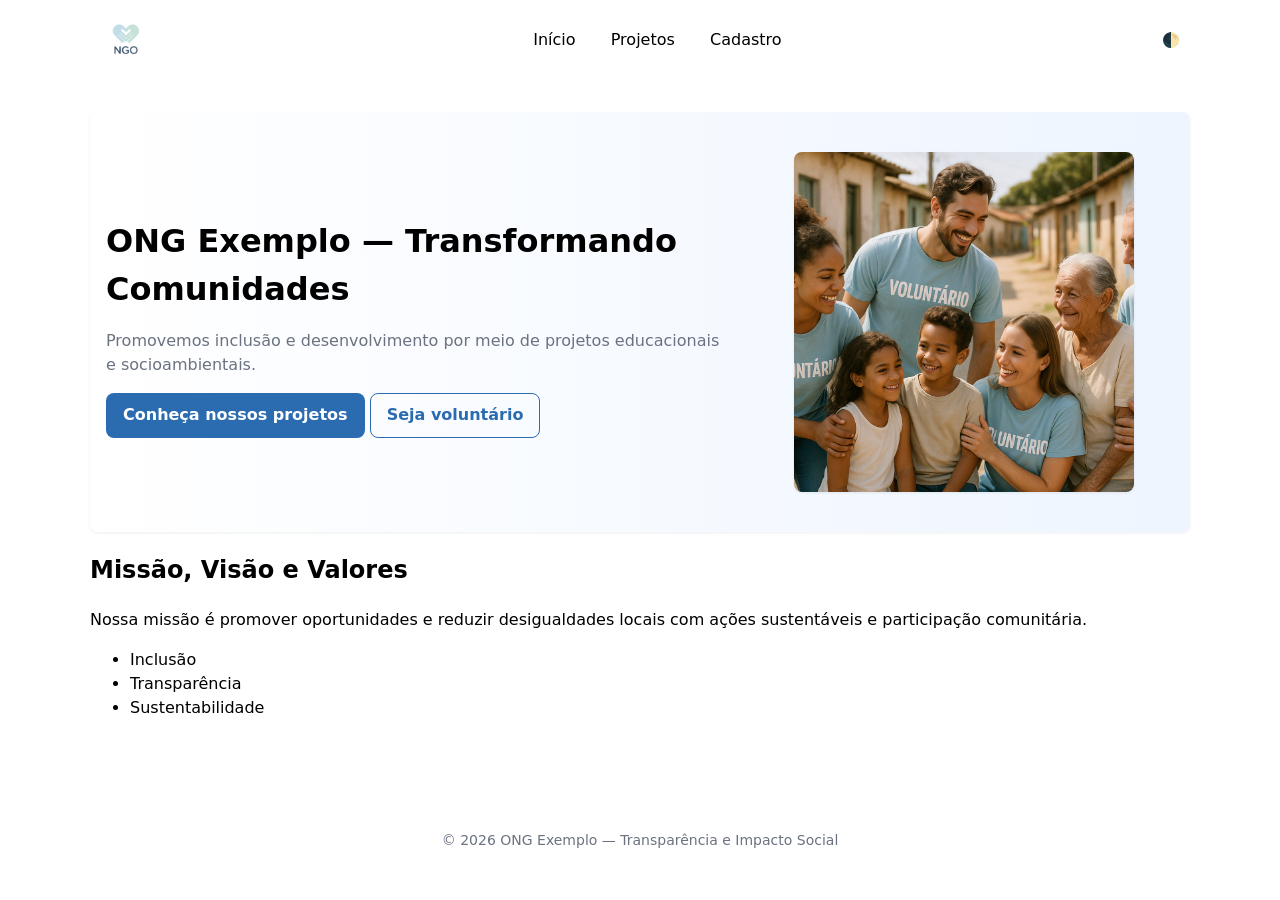
<file: index.html>
<!doctype html>
<html lang="pt-BR">
<head>
  <meta charset="utf-8">
  <meta name="viewport" content="width=device-width,initial-scale=1">
  <title>ONG Exemplo — Missão, Projetos e Como Ajudar</title>
  <meta name="description" content="Plataforma da ONG Exemplo: conheça a missão, projetos e como apoiar ou ser voluntário.">
  <link rel="stylesheet" href="assets/css/style.min.css">
</head>
<body>
  <a class="skip-link" href="#app">Pular para o conteúdo</a>

  <header class="site-header">
  <div class="container header-inner">
    <img src="assets/images/logo.png" alt="Logo ONG Exemplo" class="logo">

    <button class="nav-toggle" aria-label="Abrir menu"
      onclick="document.querySelector('.nav').classList.toggle('show')">
      <span></span>
    </button>

    <nav aria-label="Menu principal">
      <ul class="nav">
        <li><a href="index.html" data-link>Início</a></li>
        <li><a href="projetos.html" data-link>Projetos</a></li>
        <li><a href="cadastro.html" data-link>Cadastro</a></li>
      </ul>
    </nav>

    <button id="themeToggle"
            class="theme-toggle"
            type="button"
            aria-label="Alternar modo claro/escuro"
            aria-pressed="false">
      🌓
    </button>
  </div>
</header>

 <main id="app" class="container">
  </main>

  <footer class="site-footer">
    <div class="container">
      <p>&copy; <span id="ano"></span> ONG Exemplo — Transparência e Impacto Social</p>
    </div>
  </footer>


<script src="assets/js/main.min.js"></script>

<script src="assets/js/templates.js"></script>
<script src="assets/js/router.js"></script>
<script src="assets/js/form.js"></script>

</body>
</html>
</file>
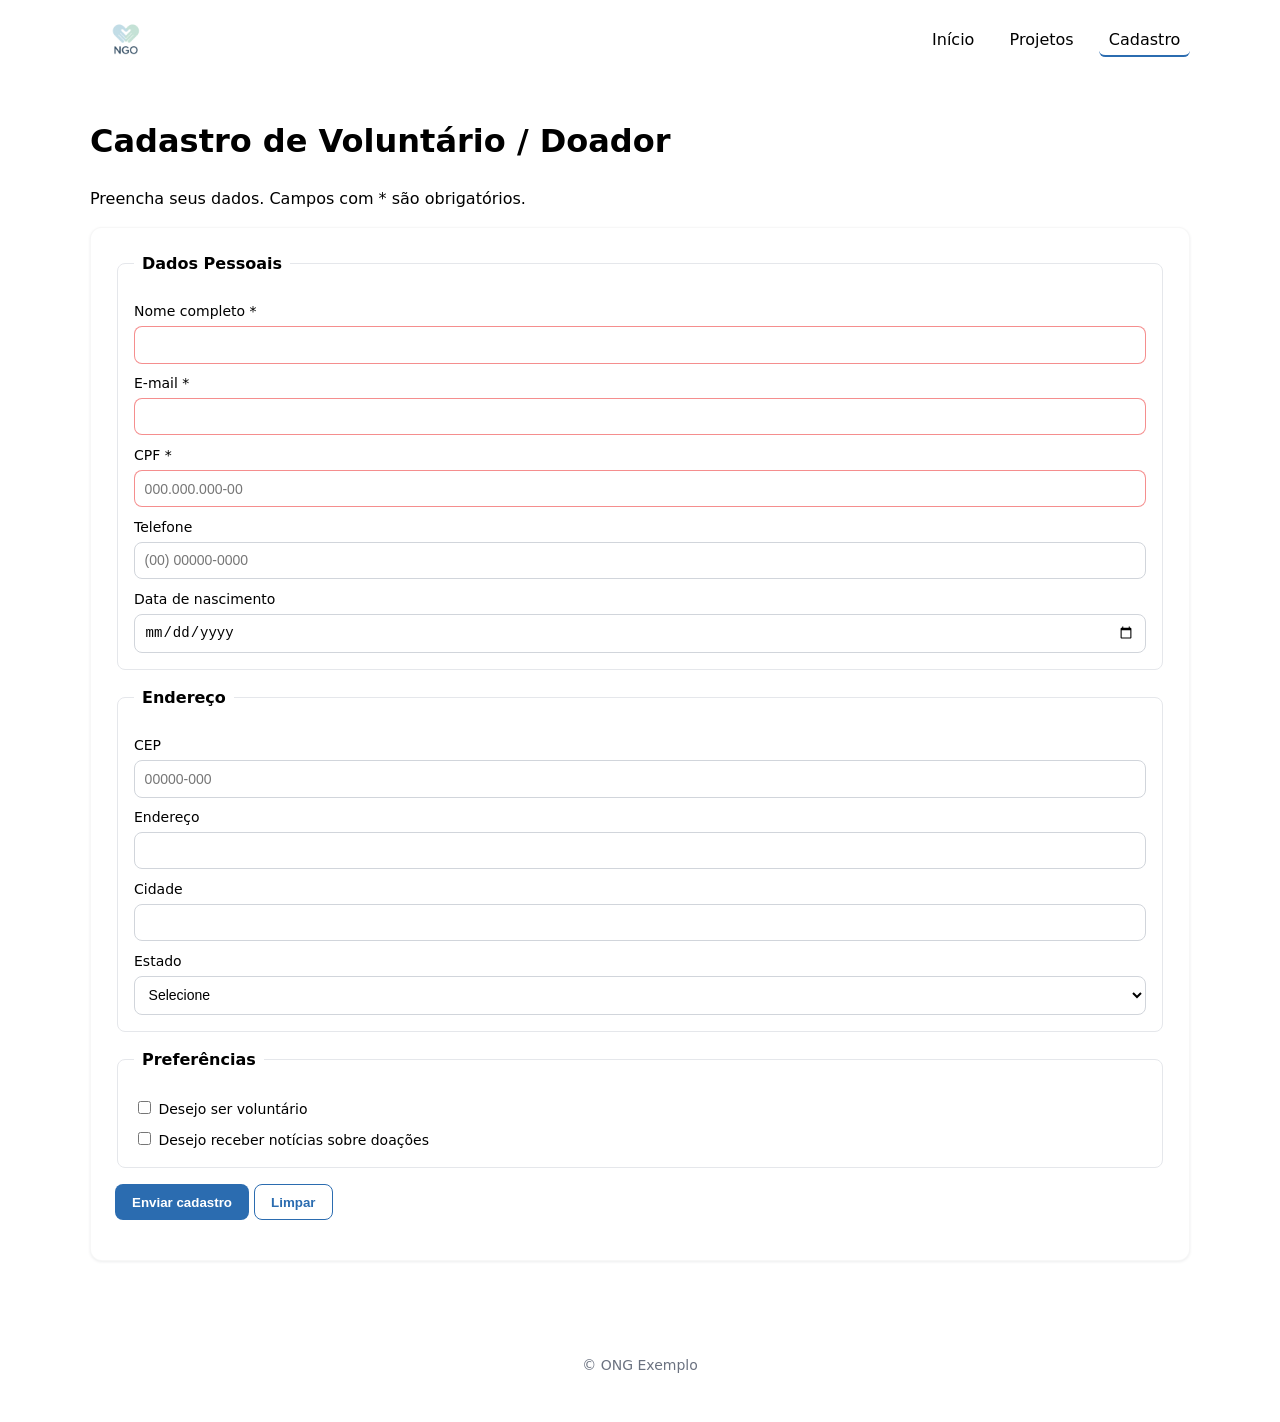
<file: cadastro.html>
<!doctype html>
<html lang="pt-BR">
<head>
  <meta charset="utf-8">
  <meta name="viewport" content="width=device-width,initial-scale=1">
  <title>Cadastro — ONG Exemplo</title>
  <meta name="description" content="Cadastro de voluntários e doadores da ONG Exemplo. Preencha o formulário para participar.">
  <link rel="stylesheet" href="assets/css/style.css">
</head>
<body>
  <a class="skip-link" href="#formCadastro">Pular para o formulário</a>

  <header class="site-header">
    <div class="container header-inner">
      <img src="assets/images/logo.png" alt="Logo ONG Exemplo" class="logo">
  <span></span>
</button>
<button class="nav-toggle" aria-label="Abrir menu"
  onclick="document.querySelector('.nav').classList.toggle('show')">
  <span></span>
</button>
      <nav aria-label="Menu principal">
        <ul class="nav">
          <li><a href="index.html">Início</a></li>
          <li><a href="projetos.html">Projetos</a></li>
          <li><a href="cadastro.html" aria-current="page">Cadastro</a></li>
        </ul>
      </nav>
    </div>
  </header>

  <main id="formCadastro" class="container">
    <h1>Cadastro de Voluntário / Doador</h1>
    <p>Preencha seus dados. Campos com <span aria-hidden="true">*</span> são obrigatórios.</p>

    <form id="cadastroForm" action="#" method="post" novalidate>
      <fieldset>
        <legend>Dados Pessoais</legend>

        <label for="nome">Nome completo <span aria-hidden="true">*</span></label>
        <input id="nome" name="nome" type="text" required minlength="3">

        <label for="email">E-mail <span aria-hidden="true">*</span></label>
        <input id="email" name="email" type="email" required>

        <label for="cpf">CPF <span aria-hidden="true">*</span></label>
        <input id="cpf" name="cpf" type="text" inputmode="numeric"
               pattern="^\d{3}\.\d{3}\.\d{3}\-\d{2}$"
               placeholder="000.000.000-00" required>

        <label for="telefone">Telefone</label>
        <input id="telefone" name="telefone" type="tel" inputmode="tel"
               placeholder="(00) 00000-0000">

        <label for="nascimento">Data de nascimento</label>
        <input id="nascimento" name="nascimento" type="date">

      </fieldset>

      <fieldset>
        <legend>Endereço</legend>

        <label for="cep">CEP</label>
        <input id="cep" name="cep" type="text" inputmode="numeric" placeholder="00000-000">

        <label for="endereco">Endereço</label>
        <input id="endereco" name="endereco" type="text">

        <label for="cidade">Cidade</label>
        <input id="cidade" name="cidade" type="text">

        <label for="estado">Estado</label>
        <select id="estado" name="estado">
          <option value="">Selecione</option>
          <option value="SP">SP</option>
          <option value="RJ">RJ</option>
          <!-- complete conforme necessário -->
        </select>
      </fieldset>

      <fieldset>
        <legend>Preferências</legend>
        <label>
          <input type="checkbox" name="voluntario"> Desejo ser voluntário
        </label>
        <label>
          <input type="checkbox" name="doador"> Desejo receber notícias sobre doações
        </label>
      </fieldset>

      <div class="form-actions">
        <button type="submit" class="btn">Enviar cadastro</button>
        <button type="reset" class="btn btn-outline">Limpar</button>
      </div>
      <p id="formMsg" role="status" aria-live="polite"></p>
    </form>
  </main>

  <footer class="site-footer">
    <div class="container">
      <p>&copy; ONG Exemplo</p>
    </div>
  </footer>

  <script src="assets/js/main.js" defer></script>
</body>
</html>
</file>
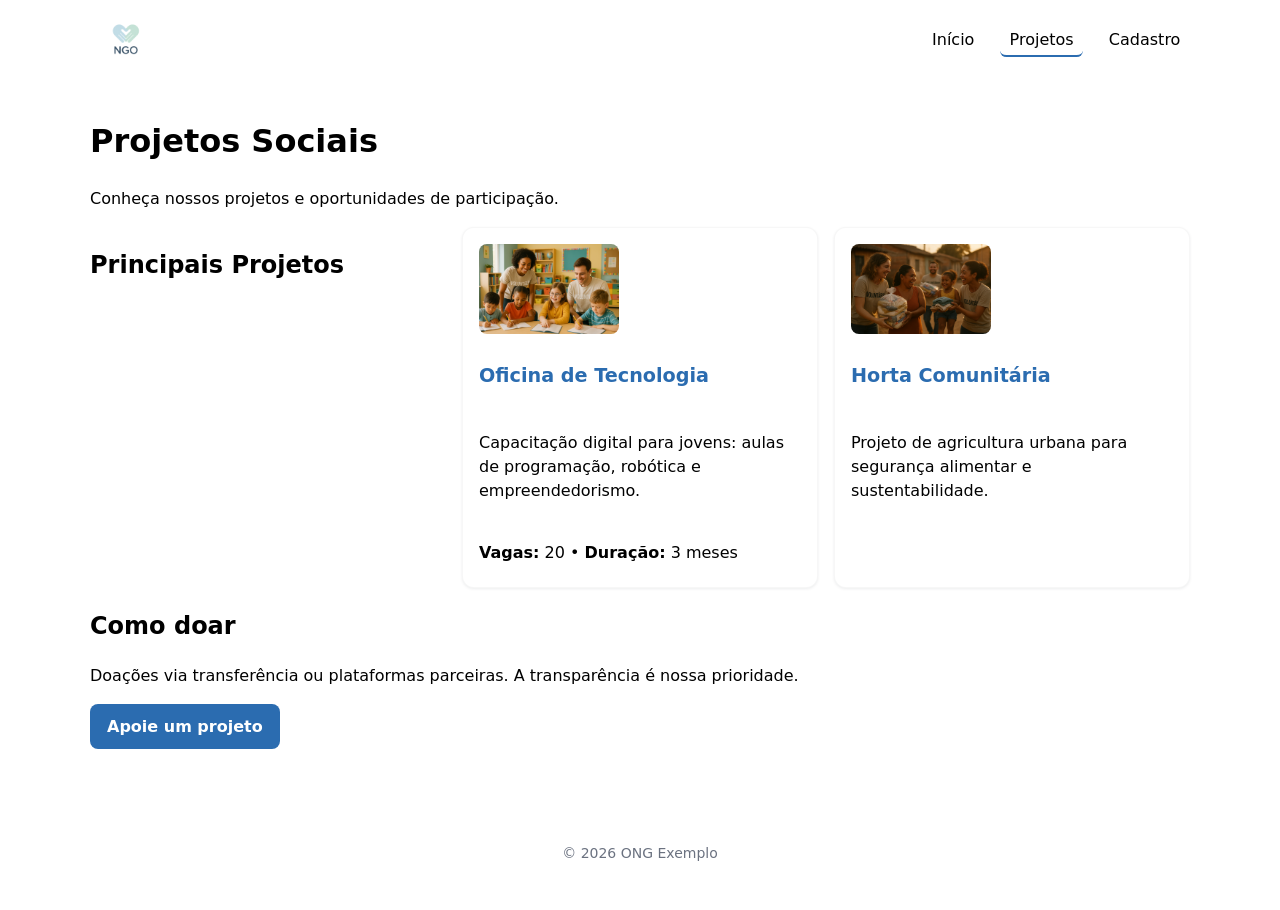
<file: projetos.html>
<!doctype html>
<html lang="pt-BR">
<head>
  <meta charset="utf-8" >
  <meta name="viewport" content="width=device-width, initial-scale=1">
  <title>Projetos — ONG Exemplo</title>
  <meta name="description" content="Listagem de projetos da ONG Exemplo, oportunidades de voluntariado e como doar.">
  <link rel="stylesheet" href="assets/css/style.css">
</head>
<body>
  <a class="skip-link" href="#projetos">Pular para o conteúdo</a>

  <header class="site-header">
    <div class="container header-inner">
      <img src="assets/images/logo.png" alt="Logo ONG Exemplo" class="logo">
      <button class="nav-toggle" aria-label="Abrir menu"
  onclick="document.querySelector('.nav').classList.toggle('show')">
  <span></span>
</button>
      <nav aria-label="Menu principal">
        <ul class="nav">
          <li><a href="index.html">Início</a></li>
          <li><a href="projetos.html" aria-current="page">Projetos</a></li>
          <li><a href="cadastro.html">Cadastro</a></li>
        </ul>
      </nav>
    </div>
  </header>

  <main id="projetos" class="container">
    <h1>Projetos Sociais</h1>
    <p>Conheça nossos projetos e oportunidades de participação.</p>

    <section class="project-list" aria-labelledby="lista-title">
      <h2 id="lista-title">Principais Projetos</h2>

      <article class="project" aria-labelledby="p1-title">
        <img src="assets/images/projeto-educacao.png" alt="Oficina de tecnologia">
        <h3 id="p1-title">Oficina de Tecnologia</h3>
        <p>Capacitação digital para jovens: aulas de programação, robótica e empreendedorismo.</p>
        <p><strong>Vagas:</strong> 20 • <strong>Duração:</strong> 3 meses</p>
      </article>

      <article class="project" aria-labelledby="p2-title">
        <img src="assets/images/projeto-doacoes.png" alt="Horta comunitária">
        <h3 id="p2-title">Horta Comunitária</h3>
        <p>Projeto de agricultura urbana para segurança alimentar e sustentabilidade.</p>
      </article>

    </section>

    <section class="donate" aria-labelledby="doa-title">
      <h2 id="doa-title">Como doar</h2>
      <p>Doações via transferência ou plataformas parceiras. A transparência é nossa prioridade.</p>
      <a class="btn" href="cadastro.html">Apoie um projeto</a>
    </section>

  </main>

  <footer class="site-footer">
    <div class="container">
      <p>&copy; <span id="ano2"></span> ONG Exemplo</p>
    </div>
  </footer>

  <script>document.getElementById('ano2').textContent = new Date().getFullYear();</script>
  <script src="assets/js/main.js" defer></script>
</body>
</html>
</file>
<file: assets/css/style.css>
/* assets/css/style.css */
@import url('base.css');
@import url('layout.css');
@import url('components.css');
@import url('utilities.css');
</file>
<file: assets/css/style.min.css>
@import url(base.css);@import url(layout.css);@import url(components.css);@import url(utilities.css);*,*::before,*::after{box-sizing:border-box}:root{--color-primary:#2b6cb0;--color-primary-light:#3b82f6;--color-primary-dark:#1d4b82;--color-secondary:#10b981;--color-accent:#f97316;--color-warning:#facc15;--color-danger:#ef4444;--color-muted:#6b7280;--color-dark:#111827;--surface:#f6f7fb;--surface-card:#ffffff;--border:#e5e7eb;--fs-xs:0.75rem;--fs-sm:0.875rem;--fs-base:1rem;--fs-lg:1.25rem;--fs-xl:1.5rem;--fs-2xl:2rem;--sp-1:0.5rem;--sp-2:1rem;--sp-3:1.5rem;--sp-4:2rem;--sp-5:3rem;--sp-6:4rem;body.dark-mode{--color-bg:#0f172a;--color-surface:#111827;--color-text:#f9fafb;--color-muted:#cbd5f5;--color-primary:#38bdf8;--color-border:rgba(248, 250, 252, 0.12)}body{background:var(--color-bg);color:var(--color-text)}--max-width:1100px;--radius-sm:4px;--radius-md:8px;--radius-lg:16px;--shadow-sm:0 1px 3px rgba(15, 23, 42, .08);--shadow-md:0 4px 16px rgba(15, 23, 42, .08);--shadow-lg:0 16px 30px rgba(15, 23, 42, .12)}html{font-size:16px;scroll-behavior:smooth}body{margin:0;font-family:system-ui,-apple-system,"Segoe UI",Roboto,"Helvetica Neue",Arial,sans-serif;background:var(--surface);color:var(--color-dark);line-height:1.5}img{max-width:100%;display:block}a{color:inherit;text-decoration:none}.container{width:min(90%, var(--max-width));margin:0 auto;padding:var(--sp-2) 0}.skip-link{position:absolute;left:-999px;top:auto;width:1px;height:1px;overflow:hidden}.skip-link:focus{left:10px;top:10px;width:auto;height:auto;background:#000;color:#fff;padding:.5rem 1rem;z-index:999}.btn{background:var(--color-primary);color:#fff;padding:.6rem 1rem;border-radius:.5rem;border:1px solid #fff0;font-weight:600;display:inline-block;transition:.15s;cursor:pointer}.btn:hover{background:var(--color-primary-dark)}.btn:focus-visible{outline:3px solid rgb(59 130 246 / .4);outline-offset:3px}.btn:active{transform:translateY(1px)}.btn[disabled],.btn.disabled{opacity:.6;cursor:not-allowed}.btn-outline{background:#fff0;color:var(--color-primary);border-color:var(--color-primary)}.btn-outline:hover{background:rgb(43 108 176 / .08)}.project-list{display:grid;gap:var(--sp-2);grid-template-columns:repeat(auto-fit,minmax(280px,1fr));margin-top:var(--sp-2)}.project{background:var(--surface-card);border:1px solid rgb(0 0 0 / .03);border-radius:.75rem;padding:1rem;display:flex;gap:1rem;align-items:flex-start;box-shadow:var(--shadow-sm)}.project img{width:140px;height:90px;object-fit:cover;border-radius:.5rem}.project h3{margin-top:0}form{background:var(--surface-card);border-radius:.75rem;padding:1.5rem;box-shadow:var(--shadow-sm);border:1px solid rgb(0 0 0 / .03)}fieldset{border:1px solid var(--border);border-radius:.5rem;padding:1rem;margin-bottom:1rem}legend{font-weight:700;padding:0 .5rem}label{display:block;margin-top:.6rem;font-size:var(--fs-sm)}input[type="text"],input[type="email"],input[type="tel"],input[type="date"],select{width:100%;padding:.6rem;border-radius:.5rem;border:1px solid #d1d5db;background:#fff;margin-top:.25rem;font-size:var(--fs-sm)}input:focus,select:focus{outline:2px solid rgb(43 108 176 / .3);border-color:var(--color-primary-light)}input:required:invalid{border-color:rgb(239 68 68 / .6)}input:required:valid{border-color:rgb(16 185 129 / .6)}.alert{padding:.7rem 1rem;border-radius:.5rem;margin-top:1rem;display:flex;gap:.5rem;align-items:center;font-size:var(--fs-sm)}.alert-success{background:rgb(16 185 129 / .1);color:#065f46;border:1px solid rgb(16 185 129 / .3)}.alert-danger{background:rgb(239 68 68 / .1);color:#991b1b;border:1px solid rgb(239 68 68 / .3)}.alert-warning{background:rgb(250 204 21 / .1);color:#92400e;border:1px solid rgb(250 204 21 / .3)}.badge{display:inline-block;padding:.25rem .6rem;border-radius:999px;background:rgb(43 108 176 / .12);font-size:.7rem;font-weight:500;color:#1f2937}.modal{position:fixed;inset:0;background:rgb(0 0 0 / .5);display:none;place-items:center}.modal-content{background:#fff;padding:1.5rem;border-radius:.75rem;box-shadow:var(--shadow-lg);width:min(90%, 420px)}.modal.show{display:grid}.site-header{background:var(--color-surface);border-bottom:1px solid var(--color-border);position:sticky;top:0;z-index:50}.header-inner{display:flex;align-items:center;justify-content:space-between;gap:var(--sp-2)}.logo{height:48px}.nav{list-style:none;display:flex;gap:var(--sp-2);margin:0;padding:0}.nav a{padding:.4rem .6rem;border-radius:.4rem;font-weight:500}.nav a:hover,.nav a:focus-visible{background:rgb(43 108 176 / .12)}.nav a[aria-current="page"]{border-bottom:2px solid var(--color-primary)}.nav li{position:relative}.nav li ul{position:absolute;top:120%;left:0;background:#fff;border:1px solid var(--border);list-style:none;padding:.5rem 0;border-radius:.5rem;box-shadow:var(--shadow-md);min-width:180px;display:none}.nav li:hover>ul,.nav li:focus-within>ul{display:block}.nav-toggle{display:none;background:none;border:0;width:32px;height:32px;position:relative;cursor:pointer}.nav-toggle span,.nav-toggle span::before,.nav-toggle span::after{position:absolute;content:"";width:100%;height:3px;background:#1f2937;left:0;transition:0.25s}.nav-toggle span{top:50%;transform:translateY(-50%)}.nav-toggle span::before{top:-9px}.nav-toggle span::after{top:9px}@media (max-width:720px){.header-inner{gap:1rem}.nav-toggle{display:block}.nav{display:none;position:absolute;top:70px;right:0;background:#fff;flex-direction:column;gap:0;width:min(240px, 90vw);padding:.5rem 0;box-shadow:0 10px 25px rgb(15 23 42 / .08);border-radius:0 0 .5rem .5rem;z-index:50}.nav li{list-style:none}.nav a{display:block;padding:.75rem 1rem;border-bottom:1px solid #e5e7eb}.nav li:last-child a{border-bottom:none}.nav.show{display:flex}}.nav-toggle span,.nav-toggle::before,.nav-toggle::after{content:"";display:block;height:3px;background:var(--color-dark);margin:6px 0;transition:.2s}.hero{display:flex;gap:var(--sp-3);align-items:center;padding:var(--sp-3) var(--sp-2);background:linear-gradient(90deg,#fff,#eef5ff);border-radius:var(--radius-md);margin-top:var(--sp-2);box-shadow:var(--shadow-sm)}.hero-content{flex:1}.hero h1{font-size:var(--fs-2xl);margin-bottom:.5rem}.hero .lead{color:var(--color-muted);margin-bottom:1rem}.hero-media img{max-width:340px;border-radius:var(--radius-md);box-shadow:var(--shadow-sm)}.grid-12{display:grid;grid-template-columns:repeat(12,minmax(0,1fr));gap:var(--sp-2)}.col-4{grid-column:span 4}.col-6{grid-column:span 6}.col-12{grid-column:span 12}.project-list{display:flex;flex-wrap:wrap;justify-content:space-between;gap:2rem;margin-top:1.5rem}.project{flex:1 1 calc(50% - 2rem);display:flex;flex-direction:column;background:#fff;border:1px solid var(--border);border-radius:8px;padding:1rem;box-shadow:var(--shadow-sm);transition:transform .2s ease,box-shadow .2s ease}.project:hover{transform:translateY(-4px);box-shadow:var(--shadow-md)}.project img{width:100%;height:180px;object-fit:cover;border-radius:6px;margin-bottom:.75rem}.project h3{margin:.5rem 0;color:var(--color-primary);font-size:1.2rem}.project p{margin-bottom:.4rem}.site-footer{margin-top:var(--sp-4);padding:var(--sp-2) 0;text-align:center;color:var(--color-muted);font-size:var(--fs-sm)}@media (min-width:1400px){.container{max-width:1200px}}@media (max-width:1200px){.grid-12{gap:1rem}}@media (max-width:992px){.hero{flex-direction:column;text-align:center}.hero-media img{max-width:100%}.nav-toggle{display:block}.nav{position:fixed;inset:60px 0 0 0;background:#fff;flex-direction:column;gap:0;padding:1rem 1.5rem 2rem;translate:0 -120%;transition:.2s}.nav.show{translate:0}.nav li ul{position:static;box-shadow:none}.project{flex:1 1 100%}}@media (max-width:768px){.header-inner{gap:1rem}}@media (max-width:480px){.hero{padding:var(--sp-2)}.form-actions{flex-direction:column}.project img{height:160px}}.theme-toggle{background:#fff0;border:1px solid var(--color-border);color:var(--color-text);border-radius:999px;padding:.35rem .6rem;font-size:.9rem;cursor:pointer;display:inline-flex;align-items:center;gap:.3rem}.theme-toggle:hover,.theme-toggle:focus-visible{background:rgb(56 189 248 / .12)}body.dark-mode .theme-toggle{border-color:rgb(248 250 252 / .25)}.text-center{text-align:center}.mt-1{margin-top:var(--sp-1)}.mt-2{margin-top:var(--sp-2)}.mt-3{margin-top:var(--sp-3)}.mt-4{margin-top:var(--sp-4)}.mb-2{margin-bottom:var(--sp-2)}.mb-3{margin-bottom:var(--sp-3)}.d-flex{display:flex;gap:.5rem}.justify-between{justify-content:space-between}.align-center{align-items:center}.hide{display:none!important}
</file>
